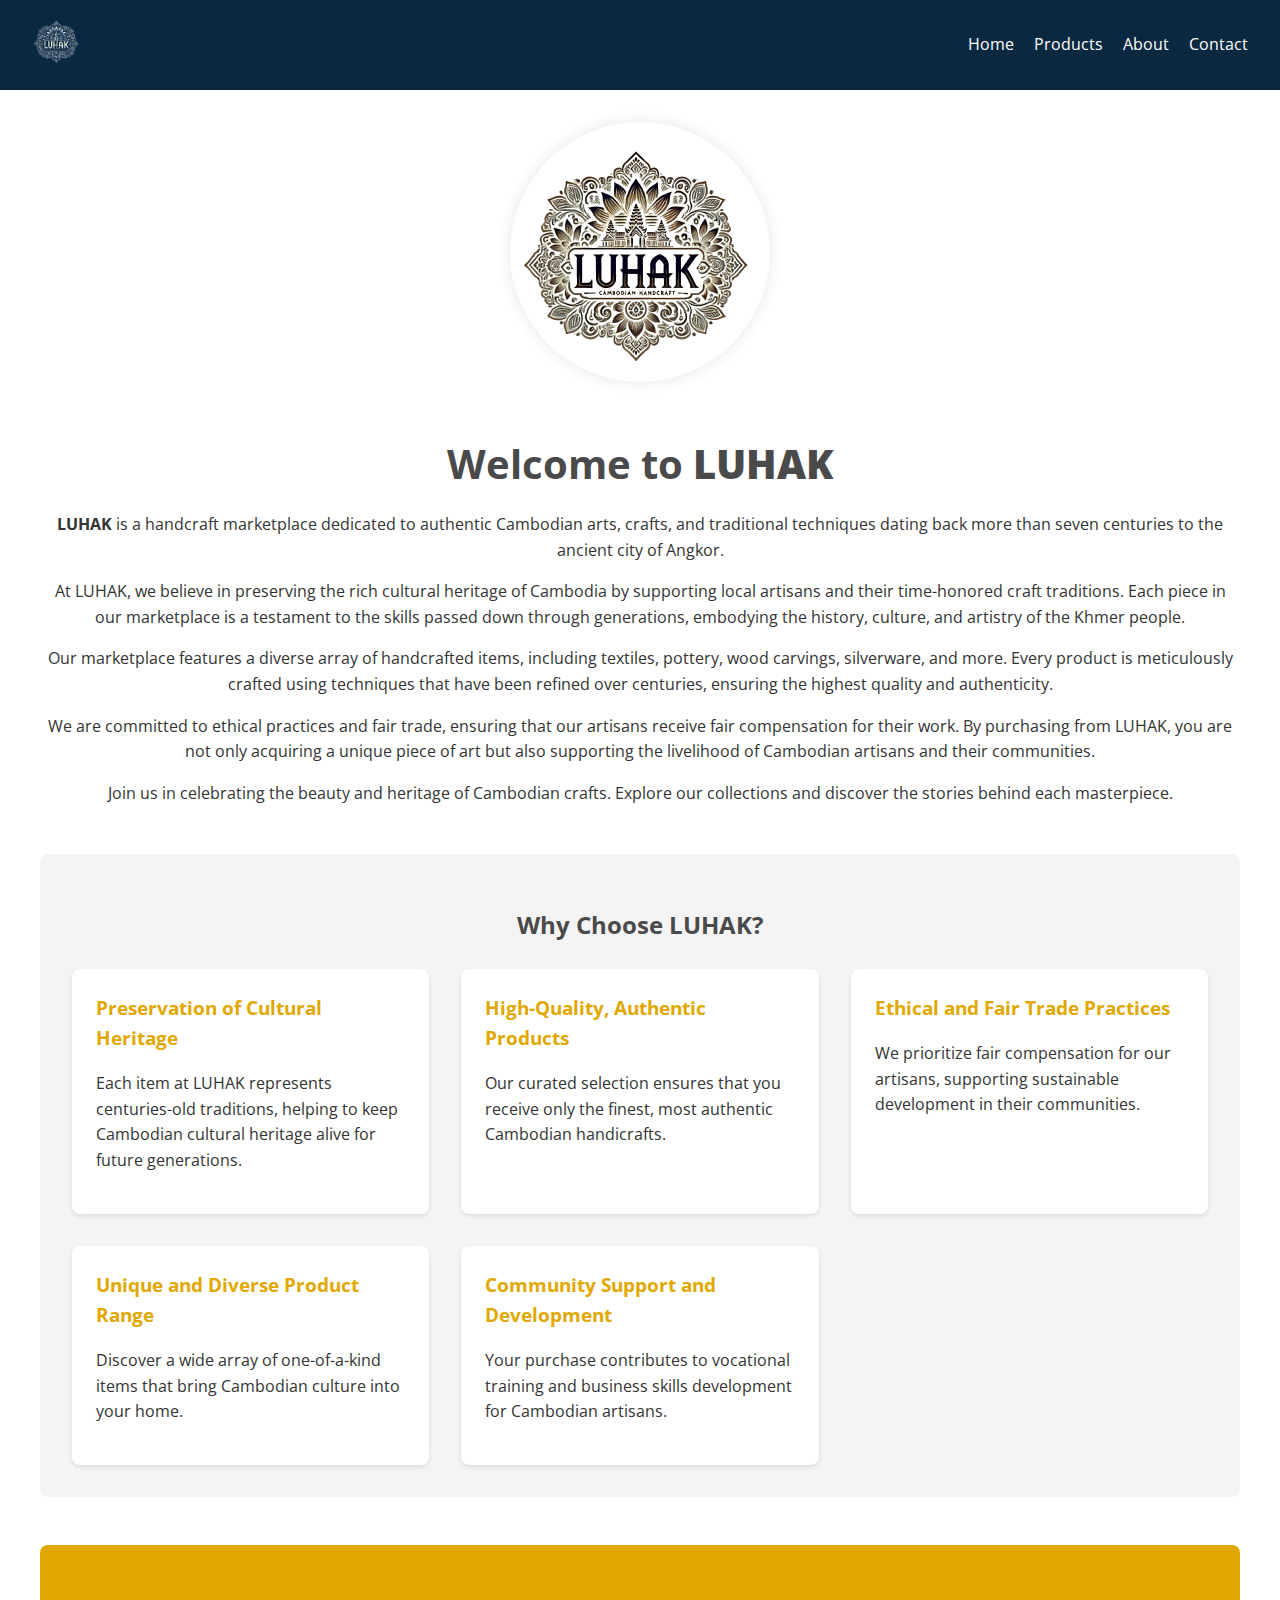
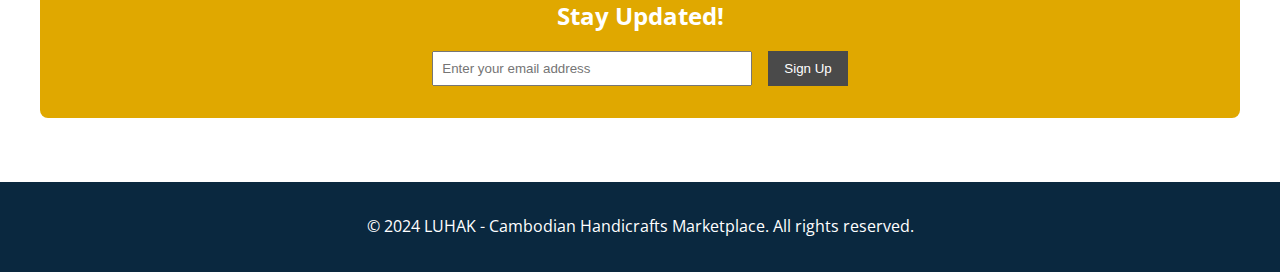
<file: aboutpage.html>
<!DOCTYPE html>
<html lang="en">

<head>
    <meta charset="UTF-8">
    <meta name="viewport" content="width=device-width, initial-scale=1.0">
    <title>About LUHAK - Cambodian Handicrafts Marketplace</title>
    <link rel="preconnect" href="https://fonts.googleapis.com">
    <link rel="preconnect" href="https://fonts.gstatic.com" crossorigin>
    <link href="https://fonts.googleapis.com/css2?family=Open+Sans:ital,wght@0,300..800;1,300..800&display=swap"
        rel="stylesheet">
    <style>
        :root {
            --primary-color: #4a4a4a;
            --secondary-color: #f4f4f4;
            --accent-color: #e0a800;
            --text-color: #333;
        }

        body {
            font-family: 'Open Sans', sans-serif;
            line-height: 1.6;
            color: var(--text-color);
            margin: 0;
            padding: 0;
        }

        header {
            background-color: #0A283F;
            color: white;
            padding: 1rem 0;
            display: flex;
            justify-content: space-between;
            align-items: center;
        }

        .logo {
            max-height: 50px;
            margin-left: 2rem;
        }

        nav {
            margin-right: 2rem;
        }

        nav a {
            color: white;
            text-decoration: none;
            margin-left: 1rem;
            transition: color 0.3s ease;
        }

        nav a:hover {
            color: var(--accent-color);
        }

        main {
            max-width: 1200px;
            margin: 0 auto;
            padding: 2rem;
        }

        .about-section {
            text-align: center;
            margin-bottom: 3rem;
        }

        .about-section img {
            max-width: 250px;
            margin-bottom: 1rem;
            border: 4px solid var(--border-color);
            border-radius: 50%;
            padding: 5px;
            box-shadow: 0 0 15px rgba(0, 0, 0, 0.1);
            transition: transform 0.3s ease, box-shadow 0.3s ease;
        }

        .about-section img:hover {
            transform: scale(1.05);
            box-shadow: 0 0 20px rgba(0, 0, 0, 0.2);
        }

        .about-section h1 {
            color: var(--primary-color);
            font-size: 2.5rem;
            margin-bottom: 1rem;
        }

        .about-section p {
            margin-bottom: 1rem;
        }

        .highlights {
            background-color: var(--secondary-color);
            padding: 2rem;
            border-radius: 8px;
            margin-bottom: 3rem;
        }

        .highlights h2 {
            color: var(--primary-color);
            text-align: center;
            margin-bottom: 1.5rem;
        }

        .reasons {
            display: grid;
            grid-template-columns: repeat(auto-fit, minmax(300px, 1fr));
            gap: 2rem;
        }

        .reason {
            background-color: white;
            padding: 1.5rem;
            border-radius: 8px;
            box-shadow: 0 2px 5px rgba(0, 0, 0, 0.1);
        }

        .reason h3 {
            color: var(--accent-color);
            margin-top: 0;
        }

        .signup-section {
            background-color: var(--accent-color);
            color: white;
            padding: 2rem;
            text-align: center;
            border-radius: 8px;
        }

        .signup-section h2 {
            margin-bottom: 1rem;
        }

        .signup-section form {
            display: flex;
            justify-content: center;
            gap: 1rem;
        }

        .signup-section input[type="email"] {
            padding: 0.5rem;
            width: 60%;
            max-width: 300px;
        }

        .signup-section input[type="submit"] {
            padding: 0.5rem 1rem;
            background-color: var(--primary-color);
            color: white;
            border: none;
            cursor: pointer;
            transition: background-color 0.3s ease;
        }

        .signup-section input[type="submit"]:hover {
            background-color: #333;
        }

        footer {
            background-color: #0A283F;
            color: white;
            text-align: center;
            padding: 1rem 0;
            margin-top: 2rem;
        }

        @media (max-width: 768px) {
            header {
                flex-direction: column;
                text-align: center;
            }

            nav {
                margin-top: 1rem;
                margin-right: 0;
            }

            .signup-section form {
                flex-direction: column;
                align-items: center;
            }

            .signup-section input[type="email"],
            .signup-section input[type="submit"] {
                width: 100%;
                max-width: none;
            }
        }
    </style>
</head>

<body>
    <header>
        <a href="index.php"><img src="logo.png" alt="LUHAK Logo" class="logo"></a>
        <nav>
            <a href="index.php">Home</a>
            <a href="product.php">Products</a>
            <a href="aboutpage.html">About</a>
            <a href="contact.php">Contact</a>
        </nav>
    </header>

    <main>
        <section class="about-section">
            <img src="inverted_logo.png" alt="Cambodian Handicrafts">
            <h1>Welcome to <strong>LUHAK</strong></h1>
            <p><strong>LUHAK</strong> is a handcraft marketplace dedicated to authentic Cambodian arts, crafts, and
                traditional techniques dating back more than seven centuries to the ancient city of Angkor.</p>
            <p>At LUHAK, we believe in preserving the rich cultural heritage of Cambodia by supporting local artisans
                and their time-honored craft traditions. Each piece in our marketplace is a testament to the skills
                passed down through generations, embodying the history, culture, and artistry of the Khmer people.</p>
            <p>Our marketplace features a diverse array of handcrafted items, including textiles, pottery, wood
                carvings, silverware, and more. Every product is meticulously crafted using techniques that have been
                refined over centuries, ensuring the highest quality and authenticity.</p>
            <p>We are committed to ethical practices and fair trade, ensuring that our artisans receive fair
                compensation for their work. By purchasing from LUHAK, you are not only acquiring a unique piece of art
                but also supporting the livelihood of Cambodian artisans and their communities.</p>
            <p>Join us in celebrating the beauty and heritage of Cambodian crafts. Explore our collections and discover
                the stories behind each masterpiece.</p>
        </section>

        <section class="highlights">
            <h2>Why Choose LUHAK?</h2>
            <div class="reasons">
                <div class="reason">
                    <h3>Preservation of Cultural Heritage</h3>
                    <p>Each item at LUHAK represents centuries-old traditions, helping to keep Cambodian cultural
                        heritage alive for future generations.</p>
                </div>
                <div class="reason">
                    <h3>High-Quality, Authentic Products</h3>
                    <p>Our curated selection ensures that you receive only the finest, most authentic Cambodian
                        handicrafts.</p>
                </div>
                <div class="reason">
                    <h3>Ethical and Fair Trade Practices</h3>
                    <p>We prioritize fair compensation for our artisans, supporting sustainable development in their
                        communities.</p>
                </div>
                <div class="reason">
                    <h3>Unique and Diverse Product Range</h3>
                    <p>Discover a wide array of one-of-a-kind items that bring Cambodian culture into your home.</p>
                </div>
                <div class="reason">
                    <h3>Community Support and Development</h3>
                    <p>Your purchase contributes to vocational training and business skills development for Cambodian
                        artisans.</p>
                </div>
            </div>
        </section>

        <section class="signup-section">
            <h2>Stay Updated!</h2>
            <form action="#" method="POST">
                <input type="email" name="email" placeholder="Enter your email address" required>
                <input type="submit" value="Sign Up">
            </form>
        </section>
    </main>

    <footer>
        <p>&copy; 2024 LUHAK - Cambodian Handicrafts Marketplace. All rights reserved.</p>
    </footer>
</body>

</html>
</file>
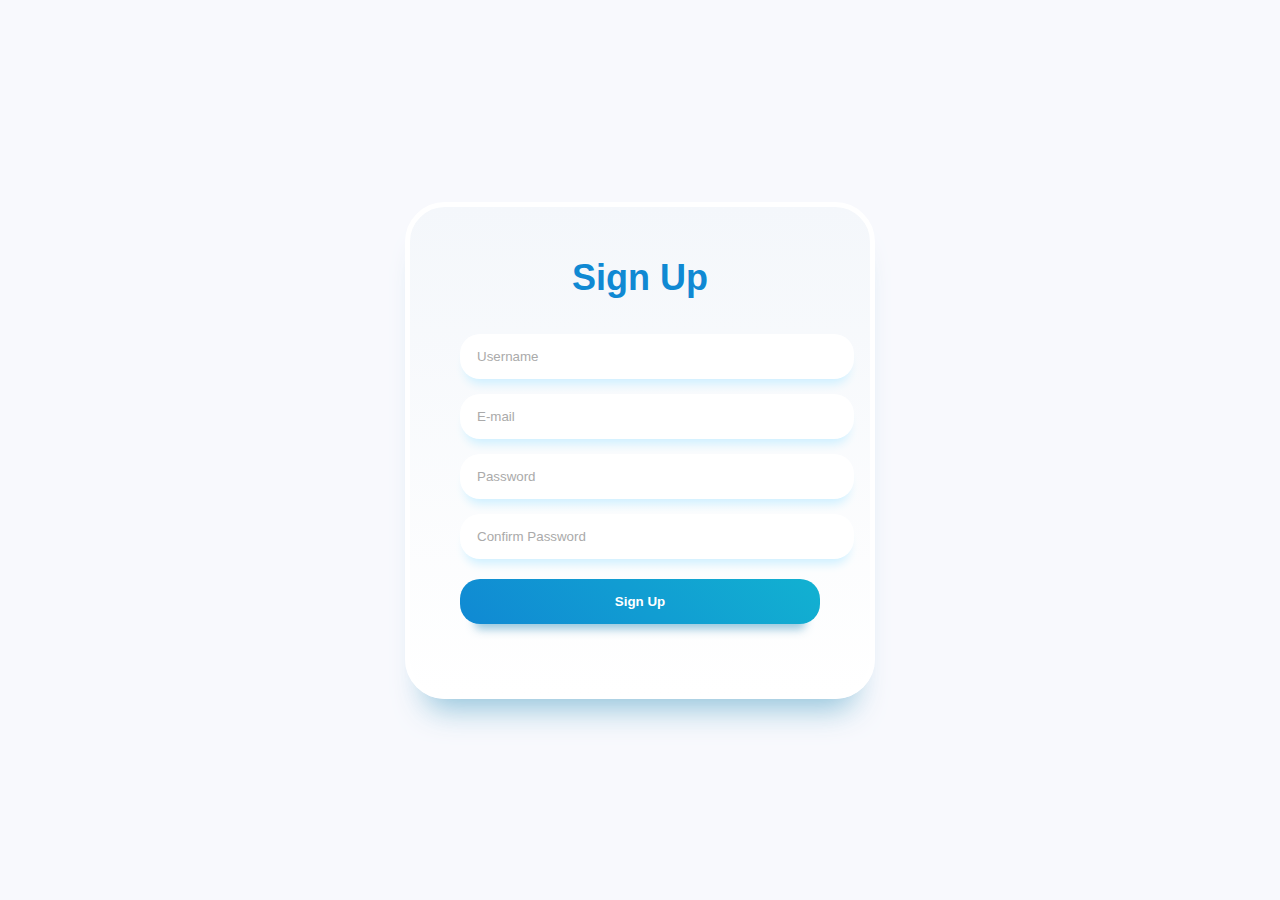
<file: signup.html>
<!DOCTYPE html>
<html lang="en">
<head>
    <meta charset="UTF-8">
    <meta name="viewport" content="width=device-width, initial-scale=1.0">
    <link rel="stylesheet" href="signup.css">
    <title>Signup Page</title>
    
</head>
<body>
    <div class="container">
        <div class="heading">Sign Up</div>
        <form class="form" action="signup.php" method="POST">
            <input
                placeholder="Username"
                id="username"
                name="username"
                type="text"
                class="input"
                required
            />
            <input
                placeholder="E-mail"
                id="email"
                name="email"
                type="email"
                class="input"
                required
            />
            <input
                placeholder="Password"
                id="password"
                name="password"
                type="password"
                class="input"
                required
            />
            <input
                placeholder="Confirm Password"
                id="confirm_password"
                name="confirm_password"
                type="password"
                class="input"
                required
            />
            <input value="Sign Up" type="submit" class="signup-button" />
        </form>
    </div>
</body>
</html>
</file>
<file: signup.css>
body {
  margin: 0;
  font-family: "Open Sans", sans-serif;
  display: flex;
  justify-content: center;
  align-items: center;
  height: 100vh;
  background: #f8f9fd;
}

.container {
  max-width: 360px;
  background: #f8f9fd;
  background: linear-gradient(
    0deg,
    rgb(255, 255, 255) 0%,
    rgb(244, 247, 251) 100%
  );
  border-radius: 40px;
  padding: 50px;
  border: 5px solid rgb(255, 255, 255);
  box-shadow: rgba(133, 189, 215, 0.8784313725) 0px 30px 30px -20px;
  margin: 20px;
}

.heading {
  text-align: center;
  font-weight: 900;
  font-size: 36px;
  color: rgb(16, 137, 211);
}

.form {
  margin-top: 20px;
}

.form .input {
  width: 100%;
  background: white;
  border: none;
  padding: 15px 15px;
  border-radius: 20px;
  margin-top: 15px;
  box-shadow: #cff0ff 0px 10px 10px -5px;
  border-inline: 2px solid transparent;
}

.form .input::-moz-placeholder {
  color: rgb(170, 170, 170);
}

.form .input::placeholder {
  color: rgb(170, 170, 170);
}

.form .input:focus {
  outline: none;
  border-inline: 2px solid #12b1d1;
}

.form .signup-button {
  display: block;
  width: 100%;
  font-weight: bold;
  background: linear-gradient(
    45deg,
    rgb(16, 137, 211) 0%,
    rgb(18, 177, 209) 100%
  );
  color: white;
  padding-block: 15px;
  margin: 20px auto;
  border-radius: 20px;
  box-shadow: rgba(133, 189, 215, 0.8784313725) 0px 20px 10px -15px;
  border: none;
  transition: all 0.2s ease-in-out;
  text-align: center;
  text-decoration: none;
}

.form .signup-button:hover {
  transform: scale(1.03);
  box-shadow: rgba(133, 189, 215, 0.8784313725) 0px 23px 10px -20px;
  cursor: pointer;
}

.form .signup-button:active {
  transform: scale(0.95);
  box-shadow: rgba(133, 189, 215, 0.8784313725) 0px 15px 10px -10px;
}

.agreement {
  display: block;
  text-align: center;
  margin-top: 15px;
}

.agreement a {
  text-decoration: none;
  color: #0099ff;
  font-size: 9px;
}

/* New Styles for Sign Up Button in Header */
.signup-button-header {
  display: inline-block;
  font-weight: bold;
  background: linear-gradient(45deg, rgb(16, 137, 211) 0%, rgb(18, 177, 209) 100%);
  color: white;
  padding: 10px 20px;
  margin: 0 10px;
  border-radius: 20px;
  box-shadow: rgba(133, 189, 215, 0.8784313725) 0px 20px 10px -15px;
  border: none;
  transition: all 0.2s ease-in-out;
  text-align: center;
  text-decoration: none;
}

.signup-button-header:hover {
  transform: scale(1.03);
  box-shadow: rgba(133, 189, 215, 0.8784313725) 0px 23px 10px -20px;
  cursor: pointer;
}

.signup-button-header:active {
  transform: scale(0.95);
  box-shadow: rgba(133, 189, 215, 0.8784313725) 0px 15px 10px -10px;
}
</file>
